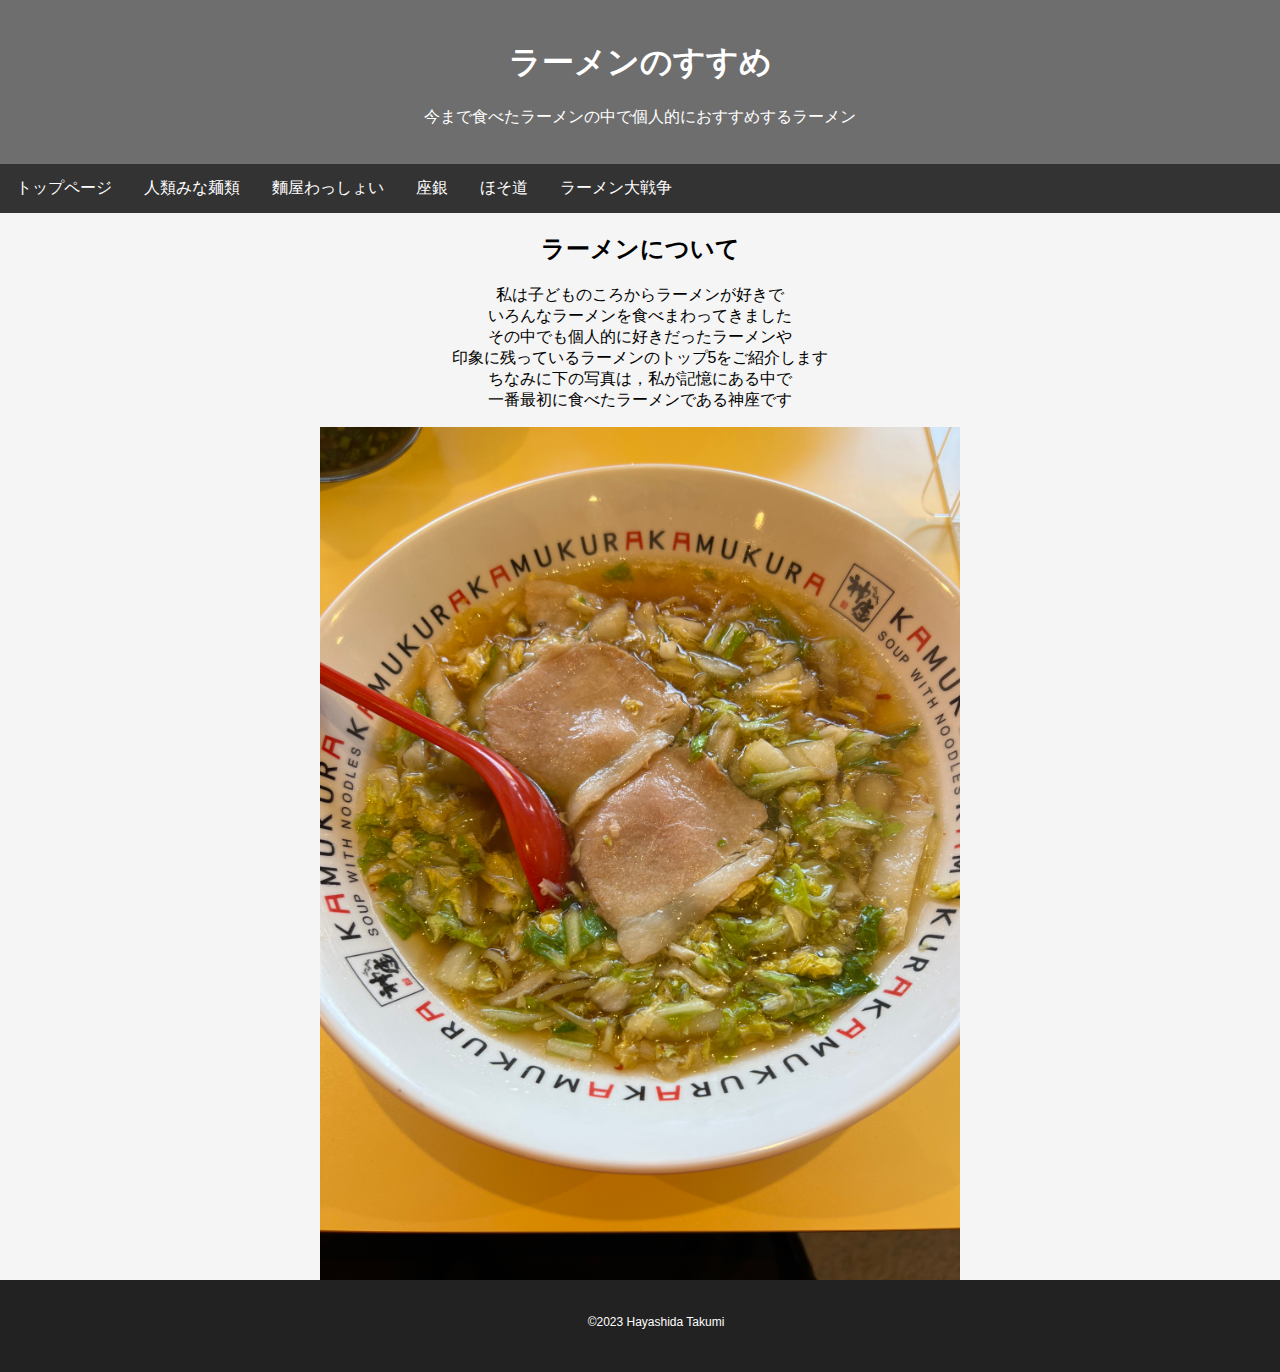
<file: index.html>
<!DOCTYPE html>
<html lang="ja">
<head>
    <meta charset="UTF-8">
    <meta name="viewport" content="width=device-width, initial-scale=1.0">
    <title>ラーメンのすすめ</title>
    <link rel="stylesheet" href="style.css">
</head>
<body>
    <!-- ヘッダー -->
    <header>
        <h1>ラーメンのすすめ</h1>
        <p>今まで食べたラーメンの中で個人的におすすめするラーメン</p>
    </header>

    <!-- ナビゲーションバー -->
    <nav>
        <a href="./index.html">トップページ</a>
        <a href="./zinrui.html">人類みな麺類</a>
        <a href="./wasyoi.html">麵屋わっしょい</a>
        <a href="./zagin.html">座銀</a>
        <a href="./hosomiti.html">ほそ道</a>
        <a href="./war.html">ラーメン大戦争</a>
    </nav>

    <!-- メインコンテンツ -->
    <div class="main-content">
        <div class="center">
        <h2>ラーメンについて</h2>
        <p>私は子どものころからラーメンが好きで<br>
            いろんなラーメンを食べまわってきました<br>
            その中でも個人的に好きだったラーメンや<br>
            印象に残っているラーメンのトップ5をご紹介します<br>
            ちなみに下の写真は，私が記憶にある中で<br>
            一番最初に食べたラーメンである神座です</p>
        </div>
        <img src="./top.jpg" alt="">
    </div>

    <footer>
        <p><small>©2023&nbsp;Hayashida Takumi</small></p>
    </footer>
</body>

</html>
</file>
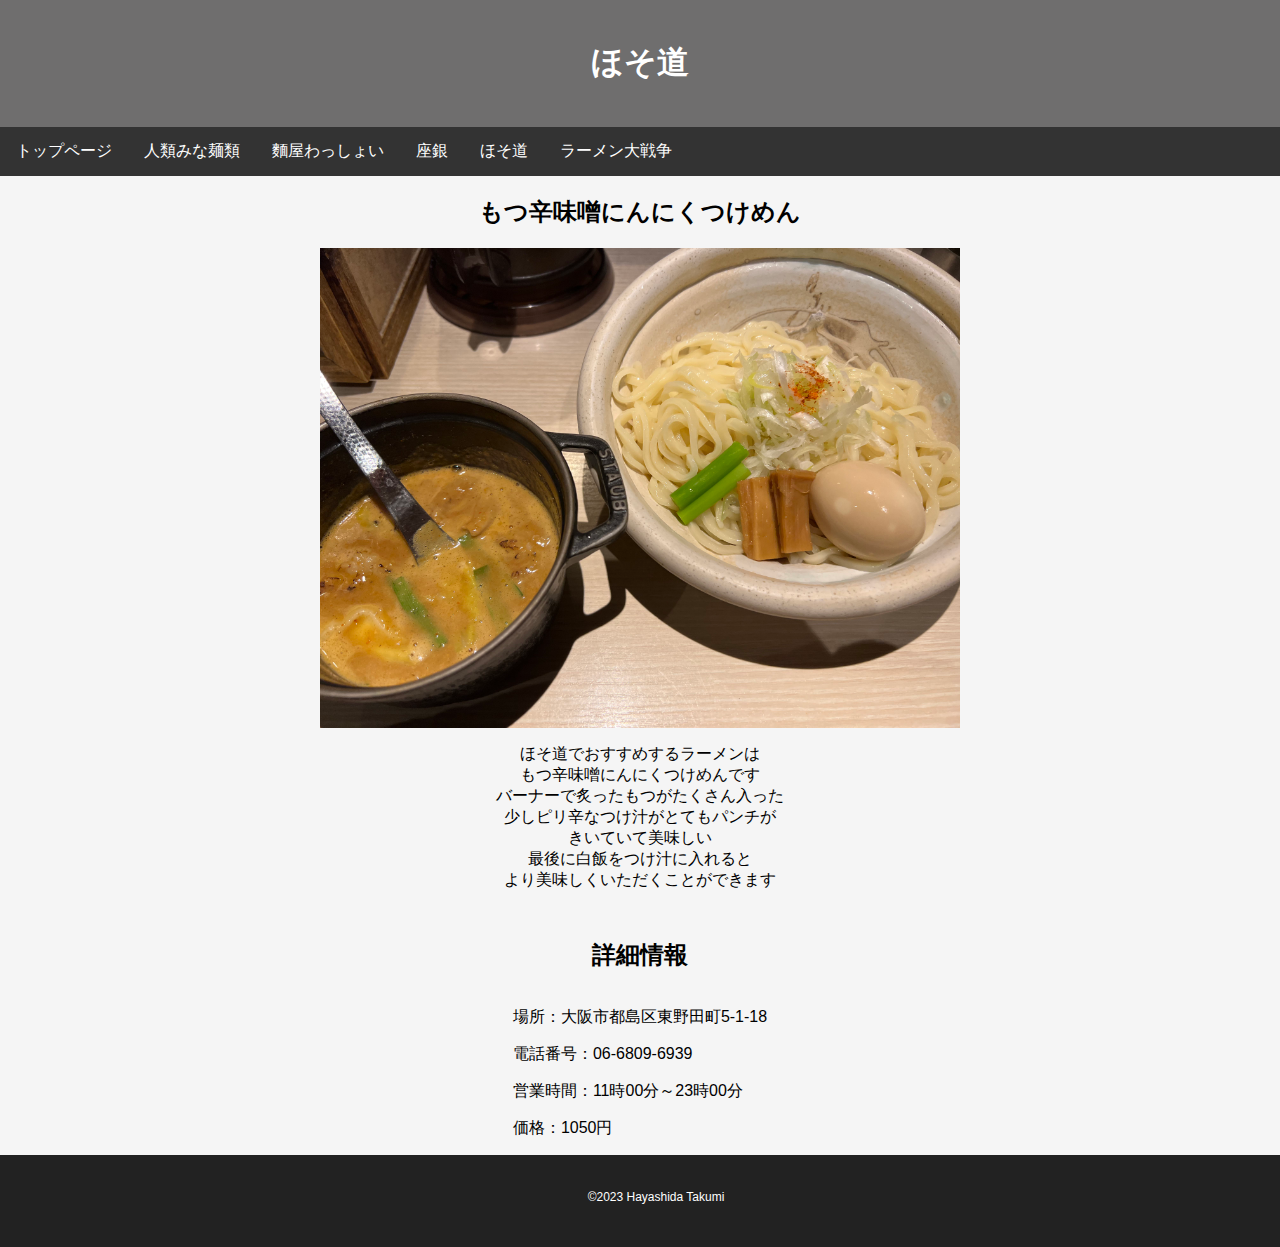
<file: hosomiti.html>
<!DOCTYPE html>
<html lang="ja">
<head>
    <meta charset="UTF-8">
    <meta name="viewport" content="width=device-width, initial-scale=1.0">
    <title>ほそ道</title>
    <link rel="stylesheet" href="style.css">
</head>
<body>

    <!-- ヘッダー -->
    <header>
        <h1>ほそ道</h1>
    </header>
    <!-- ナビゲーションバー -->
    <nav>
        <a href="./index.html">トップページ</a>
        <a href="./zinrui.html">人類みな麺類</a>
        <a href="./wasyoi.html">麵屋わっしょい</a>
        <a href="./zagin.html">座銀</a>
        <a href="./hosomiti.html">ほそ道</a>
        <a href="./war.html">ラーメン大戦争</a>
    </nav>

    <div class="center">
        <h2>もつ辛味噌にんにくつけめん</h2>
    </div>

    <!-- ラーメン画像 -->
    <img src="./hosommiti.jpg" alt="">

    <!-- ラーメン情報 -->
    <div class="main-content">
        <div class="center">
            <p>ほそ道でおすすめするラーメンは<br>
                もつ辛味噌にんにくつけめんです<br>
                バーナーで炙ったもつがたくさん入った<br>
                少しピリ辛なつけ汁がとてもパンチが<br>
                きいていて美味しい<br>
                最後に白飯をつけ汁に入れると<br>
                より美味しくいただくことができます</p>
        </div>

        <!-- ラーメン情報 -->
        <div class="center">
            <h2><br>詳細情報</h2>
        </div>
        <div class="center_left">
            <div style="text-align:left;">
                <p>場所：大阪市都島区東野田町5-1-18</p>
                <p>電話番号：06-6809-6939</p>
                <p>営業時間：11時00分～23時00分</p>
                <p>価格：1050円</p>
            </div>
        </div>
    </div>
    <footer>
        <p><small>©2023&nbsp;Hayashida Takumi</small></p>
    </footer>
</body>
</html>
</file>
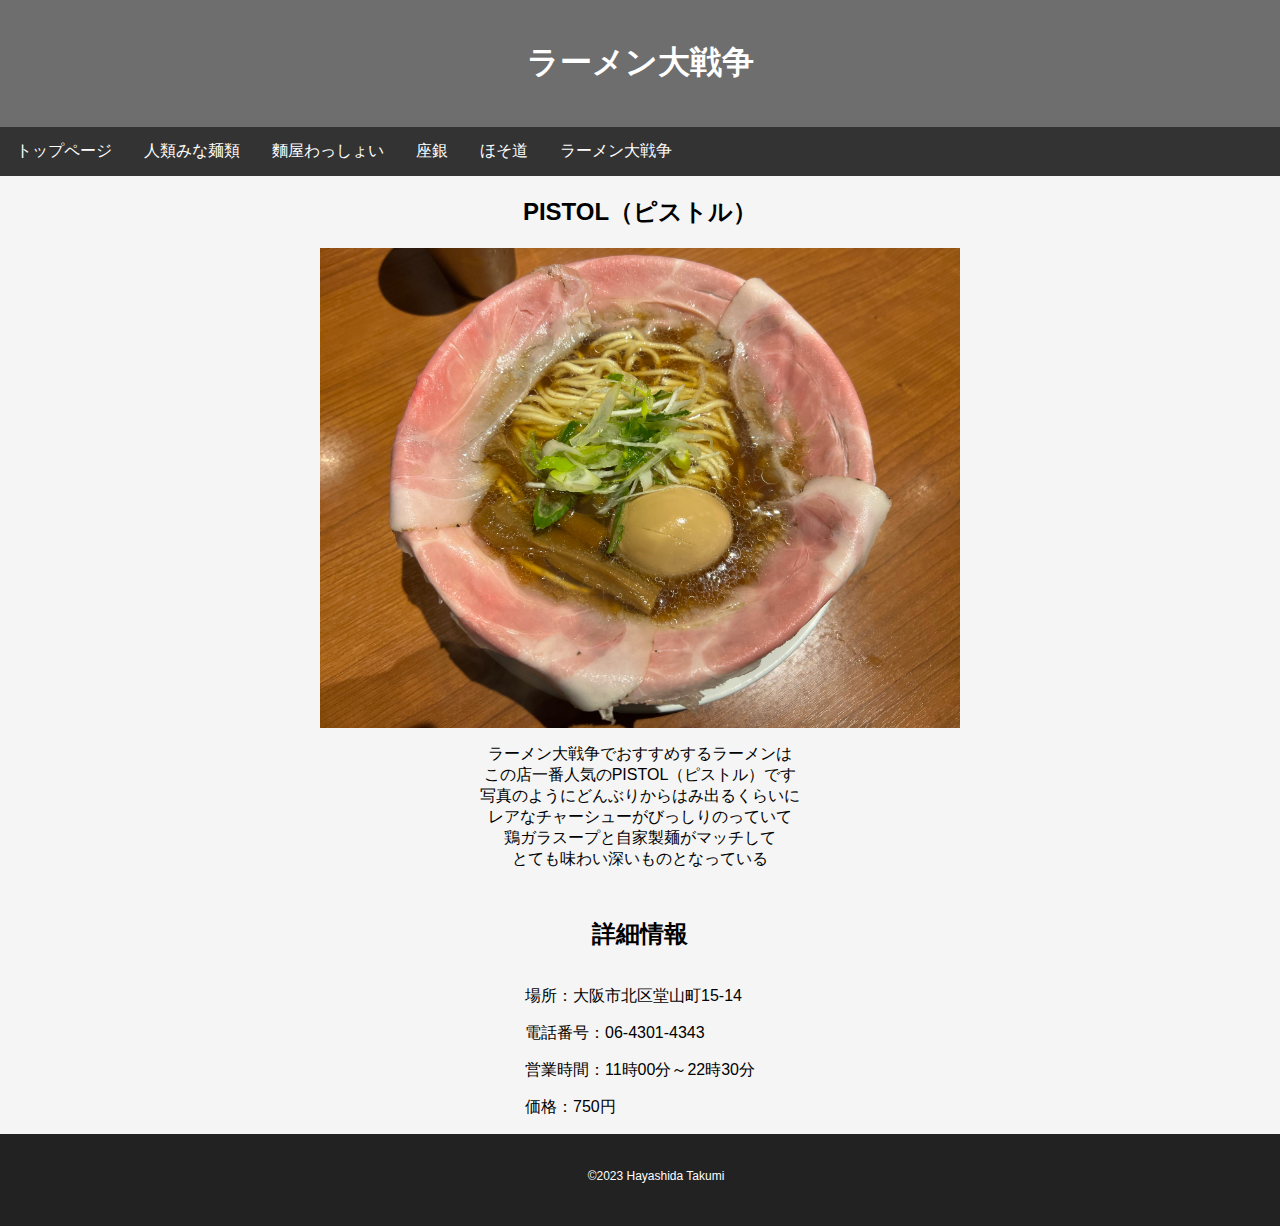
<file: war.html>
<!DOCTYPE html>
<html lang="ja">
<head>
    <meta charset="UTF-8">
    <meta name="viewport" content="width=device-width, initial-scale=1.0">
    <title>ラーメン大戦争</title>
    <link rel="stylesheet" href="style.css">
</head>
<body>

    <!-- ヘッダー -->
    <header>
        <h1>ラーメン大戦争</h1>
    </header>
    <!-- ナビゲーションバー -->
    <nav>
        <a href="./index.html">トップページ</a>
        <a href="./zinrui.html">人類みな麺類</a>
        <a href="./wasyoi.html">麵屋わっしょい</a>
        <a href="./zagin.html">座銀</a>
        <a href="./hosomiti.html">ほそ道</a>
        <a href="./war.html">ラーメン大戦争</a>
    </nav>

    <div class="center">
        <h2>PISTOL（ピストル）</h2>
    </div>

    <!-- ラーメン画像 -->
    <img src="./war.jpg" alt="">

    <!-- ラーメン情報 -->
    <div class="main-content">
        <div class="center">
            <p>ラーメン大戦争でおすすめするラーメンは<br>
                この店一番人気のPISTOL（ピストル）です<br>
                写真のようにどんぶりからはみ出るくらいに<br>
                レアなチャーシューがびっしりのっていて<br>
                鶏ガラスープと自家製麺がマッチして<br>
                とても味わい深いものとなっている</p>
        </div>

        <!-- ラーメン情報 -->
        <div class="center">
            <h2><br>詳細情報</h2>
        </div>
        <div class="center_left">
            <div style="text-align:left;">
                <p>場所：大阪市北区堂山町15-14</p>
                <p>電話番号：06-4301-4343</p>
                <p>営業時間：11時00分～22時30分</p>
                <p>価格：750円</p>
            </div>
        </div>
    </div>
    <footer>
        <p><small>©2023&nbsp;Hayashida Takumi</small></p>
    </footer>
</body>
</html>
</file>
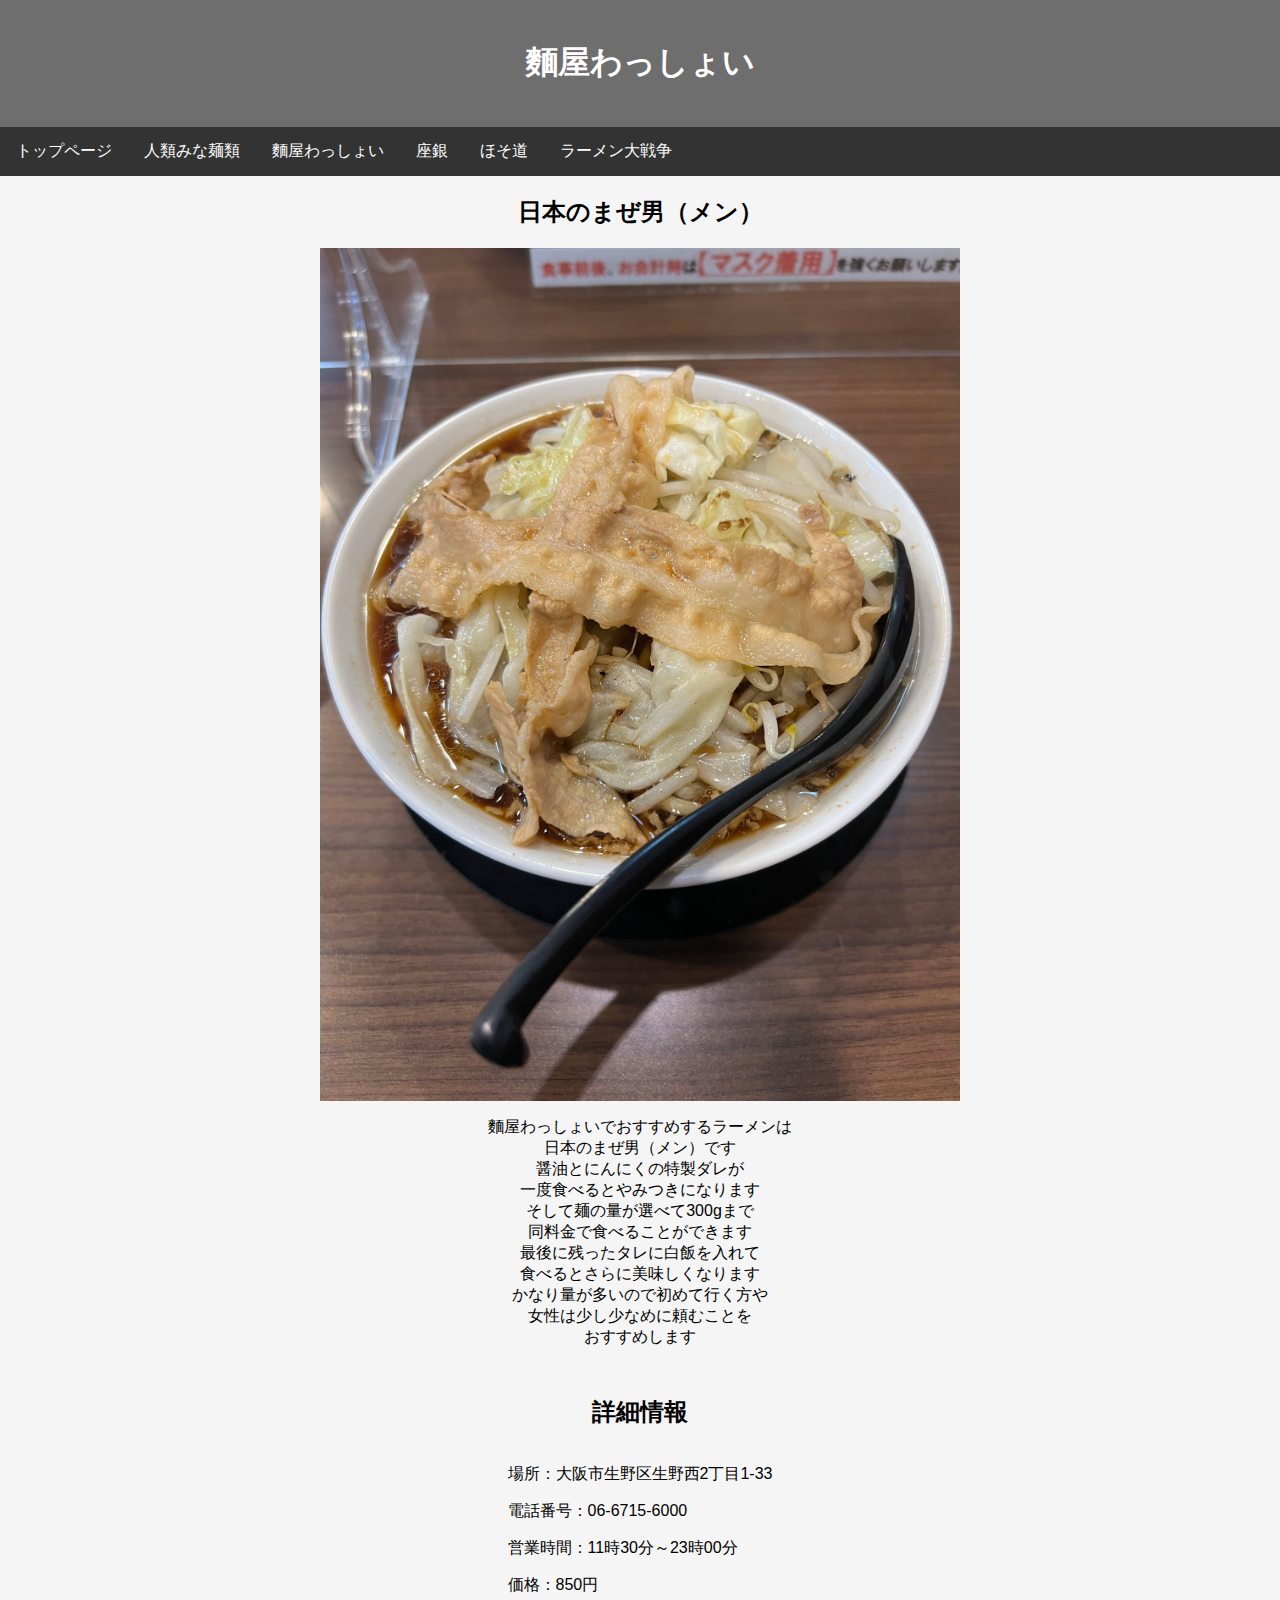
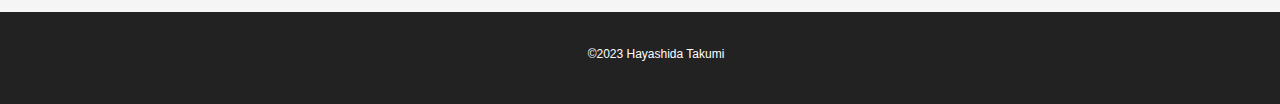
<file: wasyoi.html>
<!DOCTYPE html>
<html lang="ja">
<head>
    <meta charset="UTF-8">
    <meta name="viewport" content="width=device-width, initial-scale=1.0">
    <title>麵屋わっしょい</title>
    <link rel="stylesheet" href="style.css">
</head>
<body>

    <!-- ヘッダー -->
    <header>
        <h1>麵屋わっしょい</h1>
    </header>
    <!-- ナビゲーションバー -->
    <nav>
        <a href="./index.html">トップページ</a>
        <a href="./zinrui.html">人類みな麺類</a>
        <a href="./wasyoi.html">麵屋わっしょい</a>
        <a href="./zagin.html">座銀</a>
        <a href="./hosomiti.html">ほそ道</a>
        <a href="./war.html">ラーメン大戦争</a>
    </nav>

    <div class="center">
        <h2>日本のまぜ男（メン）</h2>
    </div>

    <!-- ラーメン画像 -->
    <img src="./wasyoi.jpg" alt="">

    <!-- ラーメン情報 -->
    <div class="main-content">
        <div class="center">
            <p>麵屋わっしょいでおすすめするラーメンは<br>
                日本のまぜ男（メン）です<br>
                醤油とにんにくの特製ダレが<br>
                一度食べるとやみつきになります<br>
                そして麺の量が選べて300gまで<br>
                同料金で食べることができます<br>
                最後に残ったタレに白飯を入れて<br>
                食べるとさらに美味しくなります<br>
                かなり量が多いので初めて行く方や<br>
                女性は少し少なめに頼むことを<br>
                おすすめします</p>
        </div>

        <!-- ラーメン情報 -->
        <div class="center">
            <h2><br>詳細情報</h2>
        </div>
        <div class="center_left">
            <div style="text-align:left;">
                <p>場所：大阪市生野区生野西2丁目1-33</p>
                <p>電話番号：06-6715-6000</p>
                <p>営業時間：11時30分～23時00分</p>
                <p>価格：850円</p>
            </div>
        </div>
    </div>
    <footer>
        <p><small>©2023&nbsp;Hayashida Takumi</small></p>
    </footer>
</body>
</html>
</file>
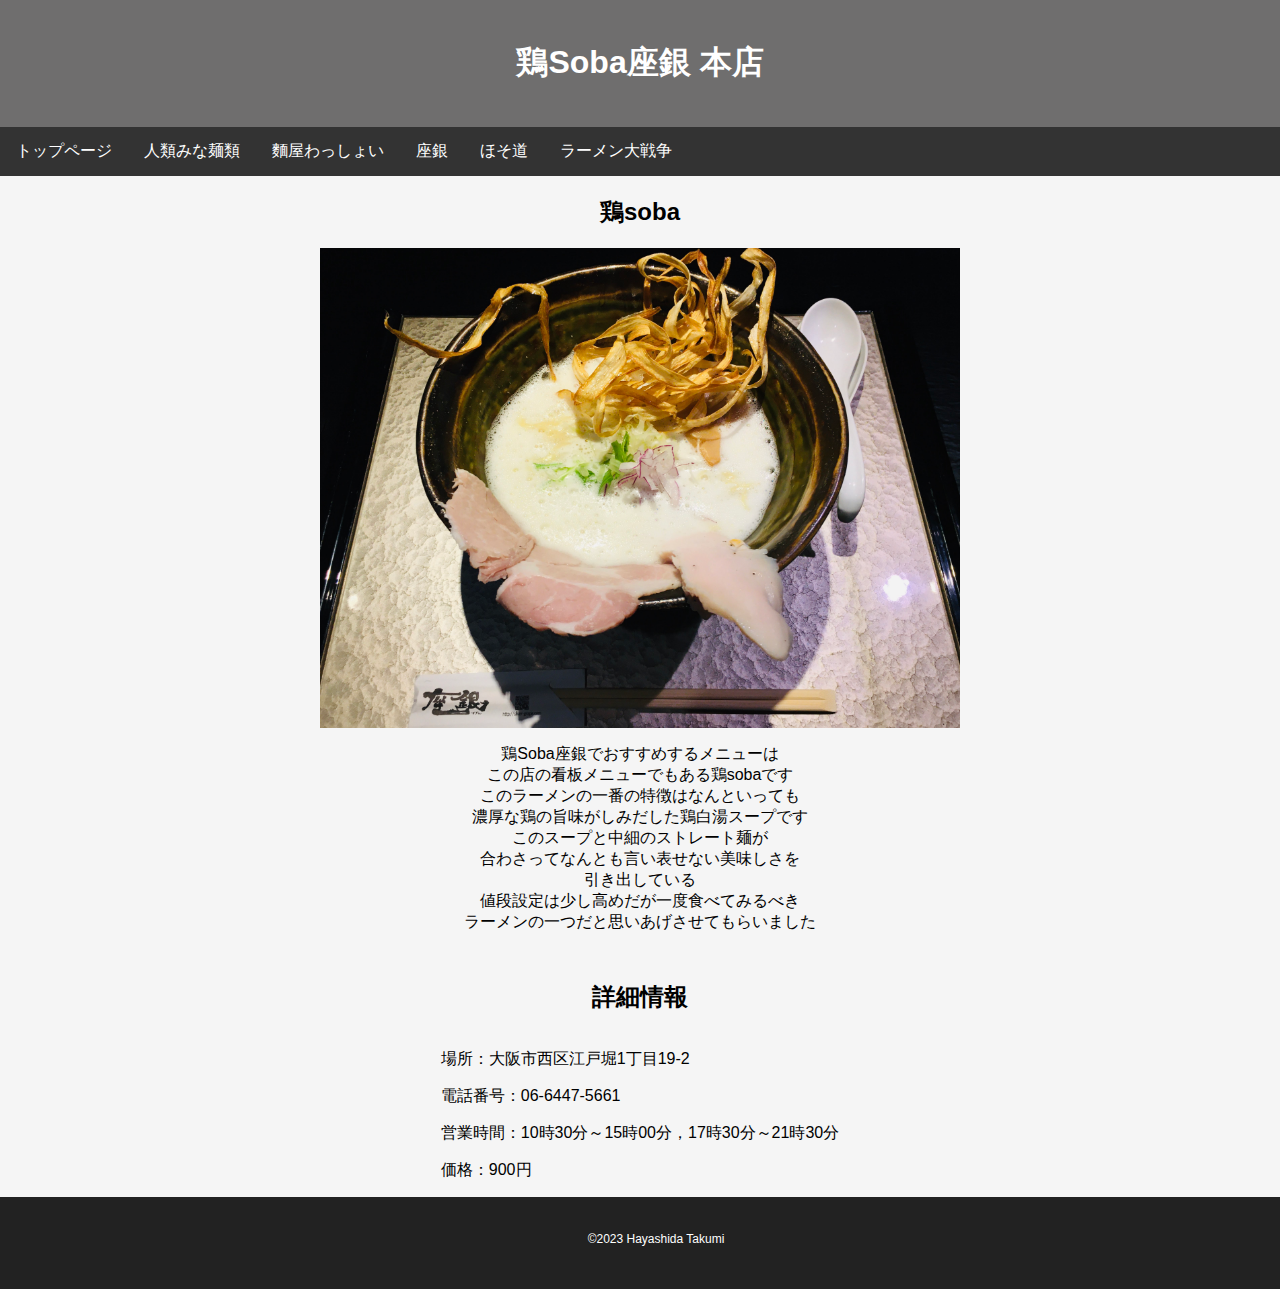
<file: zagin.html>
<!DOCTYPE html>
<html lang="ja">
<head>
    <meta charset="UTF-8">
    <meta name="viewport" content="width=device-width, initial-scale=1.0">
    <title>鶏Soba座銀 本店</title>
    <link rel="stylesheet" href="style.css">
</head>
<body>

    <!-- ヘッダー -->
    <header>
        <h1>鶏Soba座銀 本店</h1>
    </header>
    <nav>
        <a href="./index.html">トップページ</a>
        <a href="./zinrui.html">人類みな麺類</a>
        <a href="./wasyoi.html">麵屋わっしょい</a>
        <a href="./zagin.html">座銀</a>
        <a href="./hosomiti.html">ほそ道</a>
        <a href="./war.html">ラーメン大戦争</a>
    </nav>

    <div class="center">
        <h2>鶏soba</h2>
    </div>

    <!-- ラーメン画像 -->
    <img src="./zagin.jpg" alt="">

    <!-- ラーメン情報 -->
    <div class="main-content">
        <div class="center">
            <p>鶏Soba座銀でおすすめするメニューは<br>
                この店の看板メニューでもある鶏sobaです<br>
                このラーメンの一番の特徴はなんといっても<br>
                濃厚な鶏の旨味がしみだした鶏白湯スープです<br>
                このスープと中細のストレート麺が<br>
                合わさってなんとも言い表せない美味しさを<br>
                引き出している<br>
                値段設定は少し高めだが一度食べてみるべき<br>
                ラーメンの一つだと思いあげさせてもらいました</p>
        </div>

        <!-- ラーメン情報 -->
        <div class="center">
            <h2><br>詳細情報</h2>
        </div>
        <div class="center_left">
            <div style="text-align:left;">
                <p>場所：大阪市西区江戸堀1丁目19-2</p>
                <p>電話番号：06-6447-5661</p>
                <p>営業時間：10時30分～15時00分，17時30分～21時30分</p>
                <p>価格：900円</p>
            </div>
        </div>
    </div>
    <footer>
        <p><small>©2023&nbsp;Hayashida Takumi</small></p>
    </footer>
</body>
</html>
</file>
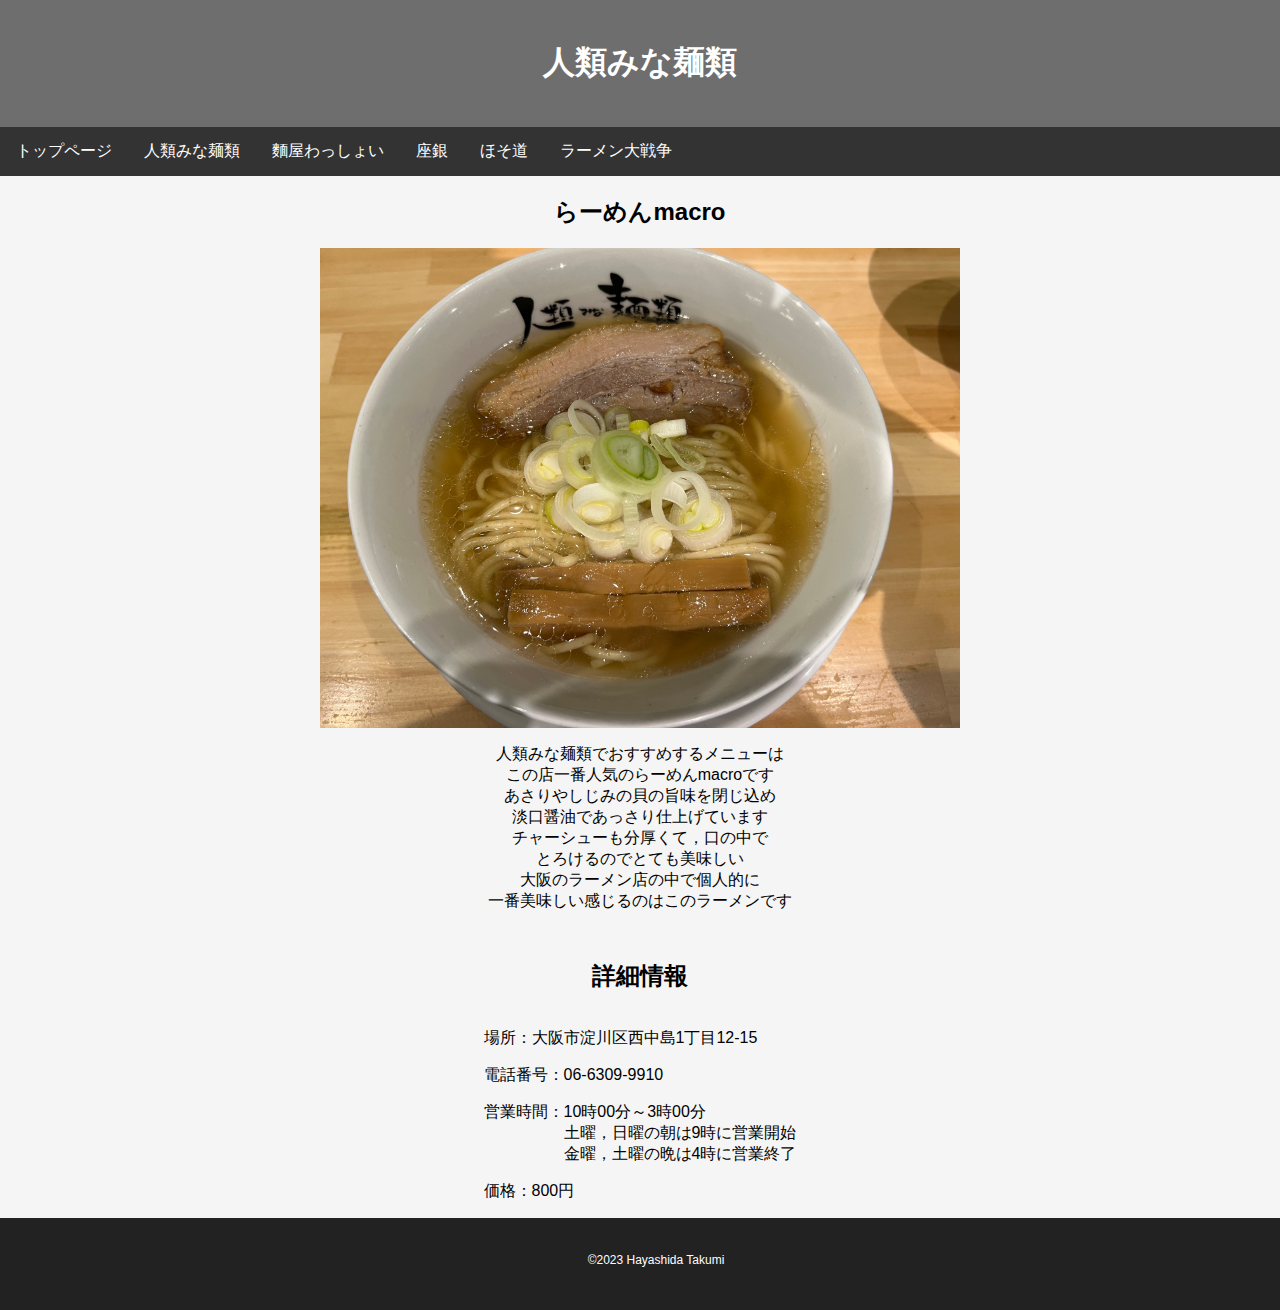
<file: zinrui.html>
<!DOCTYPE html>
<html lang="ja">
<head>
    <meta charset="UTF-8">
    <meta name="viewport" content="width=device-width, initial-scale=1.0">
    <title>人類みな麺類</title>
    <link rel="stylesheet" href="style.css">
</head>
<body>

    <!-- ヘッダー -->
    <header>
        <h1>人類みな麺類</h1>
    </header>
    <nav>
        <a href="./index.html">トップページ</a>
        <a href="./zinrui.html">人類みな麺類</a>
        <a href="./wasyoi.html">麵屋わっしょい</a>
        <a href="./zagin.html">座銀</a>
        <a href="./hosomiti.html">ほそ道</a>
        <a href="./war.html">ラーメン大戦争</a>
    </nav>

    <div class="center">
        <h2>らーめんmacro</h2>
    </div>

    <!-- ラーメン画像 -->
    <img src="./zinrui.jpg" alt="">

    <!-- ラーメン情報 -->
    <div class="main-content">
        <div class="center">
            <p>人類みな麺類でおすすめするメニューは<br>
                この店一番人気のらーめんmacroです<br>
                あさりやしじみの貝の旨味を閉じ込め<br>
                淡口醤油であっさり仕上げています<br>
                チャーシューも分厚くて，口の中で<br>
                とろけるのでとても美味しい<br>
                大阪のラーメン店の中で個人的に<br>
                一番美味しい感じるのはこのラーメンです</p>
        </div>

        <!-- ラーメン情報 -->
        <div class="center">
            <h2><br>詳細情報</h2>
        </div>
        <div class="center_left">
            <div style="text-align:left;">
                <p>場所：大阪市淀川区西中島1丁目12-15</p>
                <p>電話番号：06-6309-9910</p>
                <p>営業時間：10時00分～3時00分<br>
                    　　　　　土曜，日曜の朝は9時に営業開始<br>
                    　　　　　金曜，土曜の晩は4時に営業終了</p>
                <p>価格：800円</p>
            </div>
        </div>
    </div>
    <footer>
        <p><small>©2023&nbsp;Hayashida Takumi</small></p>
    </footer>
</body>
</html>
</file>
<file: style.css>
@charset "UTF-8";
html{
    font-family: "Zen Maru Gothic", sans-serif;
    background-color: #f5f5f5;
}

/* ページ全体 */
body {
    margin: 0;
    padding: 0;
    font-family: Arial, sans-serif;
}
/* ヘッダー */
header {
    color: white;
    background-color: #6f6e6e;
    padding: 20px;
    text-align: center;
}
/* ナビゲーションバー */
nav {
    position: sticky;
    top: 0;
    width: 100%;
    background-color: #333;
    overflow: hidden;
}
nav a {
    float: left;
    color: white;
    text-align: center;
    padding: 14px 16px;
    text-decoration: none;
}
nav a:hover {
    background-color: #ddd;
    color: black;
}
.center{
    text-align: center;
}
.center_left{
    display: flex;
    justify-content: center;
    align-items: center;
}
img{
    width: 50%;
    margin: auto;
    display: block;
}
footer{
    height: 60px;
    width: 100%;
    background-color: #222;
    text-align: center;
    padding: 16px;
} 
small{
    font-size: 12px;
    color: #fff;
}
</file>
